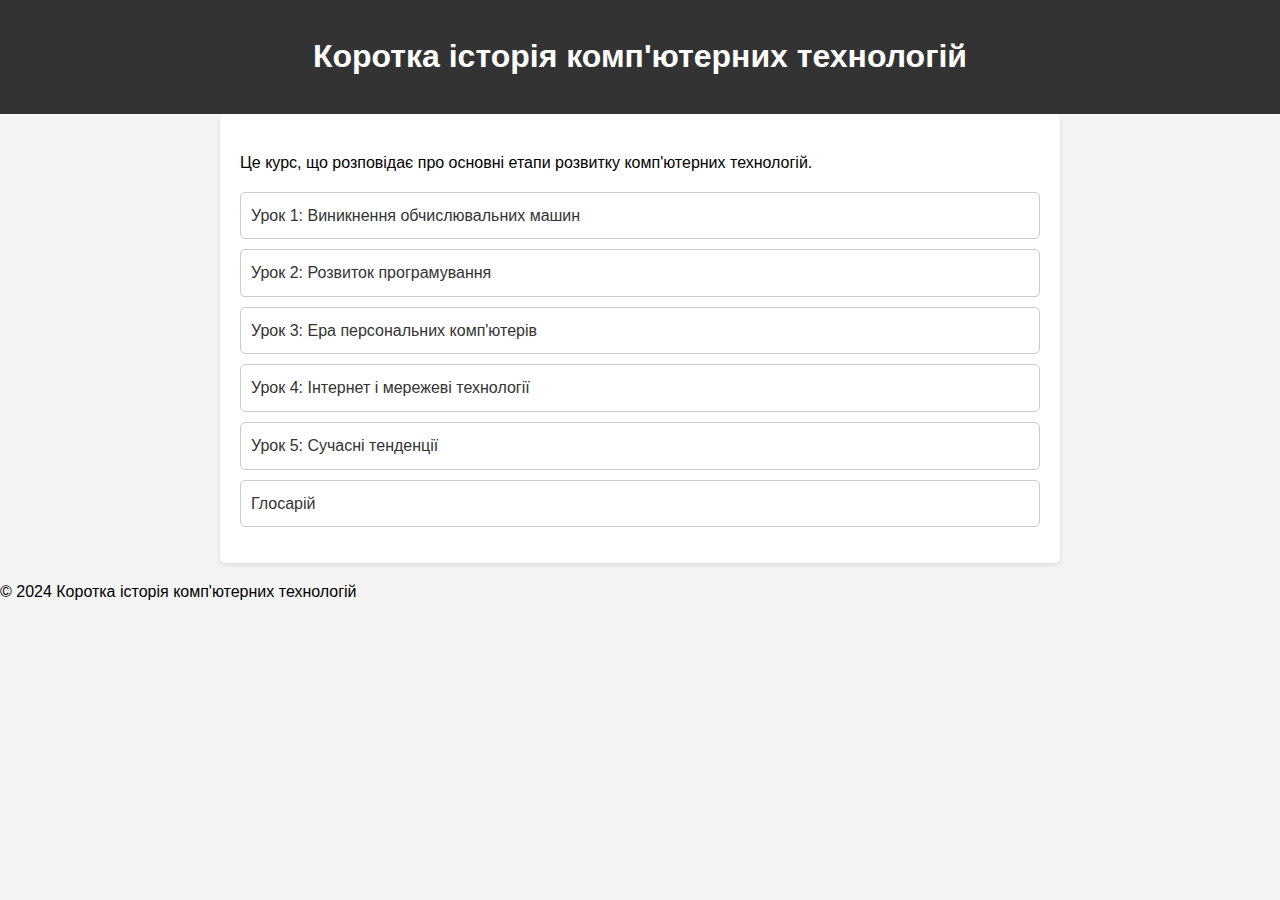
<file: index.html>
<!DOCTYPE html>
<html lang="en">
<head>
    <meta charset="UTF-8">
    <meta name="viewport" content="width=device-width, initial-scale=1.0">
    <title>Коротка історія комп'ютерних технологій</title>
    <link rel="stylesheet" href="assets/css/styles.css">
</head>
<body>
    <header>
        <h1>Коротка історія комп'ютерних технологій</h1>
    </header>
    <main>
        <p>Це курс, що розповідає про основні етапи розвитку комп'ютерних технологій.</p>
        <nav>
            <ul>
                <li><a href="lesson1.html">Урок 1: Виникнення обчислювальних машин</a></li>
                <li><a href="lesson2.html">Урок 2: Розвиток програмування</a></li>
                <li><a href="lesson3.html">Урок 3: Ера персональних комп'ютерів</a></li>
                <li><a href="lesson4.html">Урок 4: Інтернет і мережеві технології</a></li>
                <li><a href="lesson5.html">Урок 5: Сучасні тенденції</a></li>
                <li><a href="glossary.html">Глосарій</a></li>
            </ul>
        </nav>
    </main>
    <footer>
        <p>&copy; 2024 Коротка історія комп'ютерних технологій</p>
    </footer>
</body>
</html>
</file>
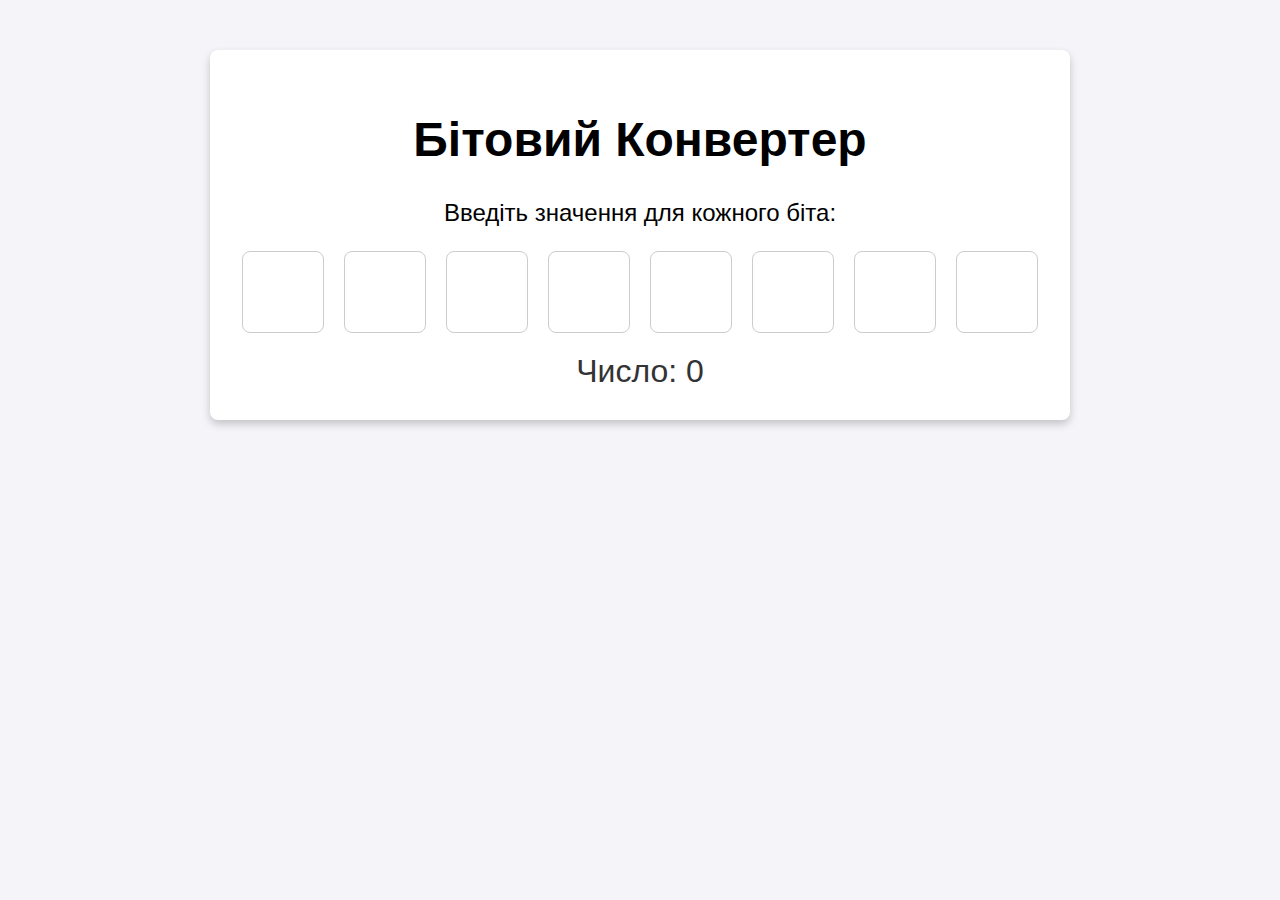
<file: demos/bits.html>
<!DOCTYPE html>
<html lang="en">
<head>
    <meta charset="UTF-8">
    <meta name="viewport" content="width=device-width, initial-scale=1.0">
    <title>Бітовий Конвертер</title>
    <style>
        body {
            font-family: Arial, sans-serif;
            text-align: center;
            margin: 0;
            padding: 0;
            background-color: #f4f4f9;
        }
        .container {
            max-width: 800px;
            margin: 50px auto;
            padding: 30px;
            background: #fff;
            border-radius: 8px;
            box-shadow: 0 4px 8px rgba(0, 0, 0, 0.2);
        }
        h1 {
            font-size: 3rem;
        }
        p {
            font-size: 1.5rem;
        }
        #bits {
            display: flex;
            justify-content: center;
            flex-wrap: nowrap;
        }
        .bit-input {
            margin: 0 10px;
        }
        .bit-input input {
            width: 60px;
            height: 60px;
            padding: 10px;
            font-size: 2rem;
            text-align: center;
            border-radius: 8px;
            border: 1px solid #ccc;
        }
        .result {
            margin-top: 20px;
            font-size: 2rem;
            color: #333;
        }
    </style>
</head>
<body>
    <div class="container">
        <h1>Бітовий Конвертер</h1>
        <p>Введіть значення для кожного біта:</p>
        <div id="bits">
            <!-- Поля для вводу значень бітів -->
            <div class="bit-input" id="bit-7"><input type="number" min="0" max="1" data-bit="7"></div>
            <div class="bit-input" id="bit-6"><input type="number" min="0" max="1" data-bit="6"></div>
            <div class="bit-input" id="bit-5"><input type="number" min="0" max="1" data-bit="5"></div>
            <div class="bit-input" id="bit-4"><input type="number" min="0" max="1" data-bit="4"></div>
            <div class="bit-input" id="bit-3"><input type="number" min="0" max="1" data-bit="3"></div>
            <div class="bit-input" id="bit-2"><input type="number" min="0" max="1" data-bit="2"></div>
            <div class="bit-input" id="bit-1"><input type="number" min="0" max="1" data-bit="1"></div>
            <div class="bit-input" id="bit-0"><input type="number" min="0" max="1" data-bit="0"></div>
        </div>
        <div class="result">
            Число: <span id="decimal">0</span>
        </div>
    </div>

    <script>
        // Отримання всіх полів вводу для бітів
        const bitInputs = document.querySelectorAll('[data-bit]');
        const decimalOutput = document.getElementById('decimal');

        // Функція для оновлення десяткового числа
        function updateDecimal() {
            let decimalValue = 0;
            bitInputs.forEach(input => {
                const bitPosition = parseInt(input.getAttribute('data-bit'), 10);
                const bitValue = parseInt(input.value, 10) || 0;

                // Перевірка на коректність введеного значення
                if (bitValue !== 0 && bitValue !== 1) {
                    input.value = 0; // Якщо значення некоректне, встановити 0
                }

                // Додавання значення біта до загальної суми
                decimalValue += bitValue * Math.pow(2, bitPosition);
            });

            // Виведення результату
            decimalOutput.textContent = decimalValue;
        }

        // Додавання обробника подій для кожного вводу
        bitInputs.forEach(input => {
            input.addEventListener('input', updateDecimal);
        });

        // Ініціалізація значення
        updateDecimal();
    </script>
</body>
</html>
</file>
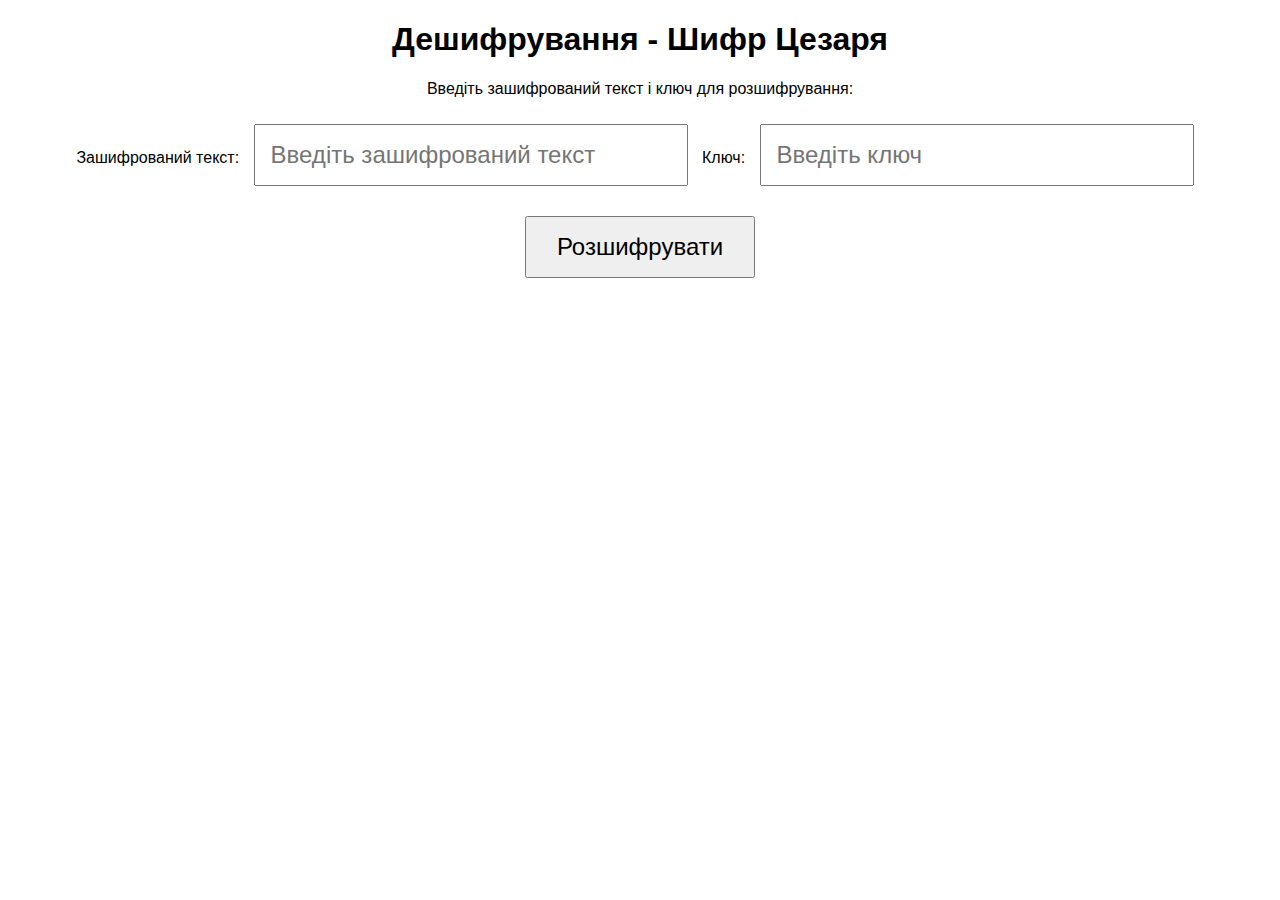
<file: demos/caesar_decrypt.html>
<!DOCTYPE html>
<html lang="uk">
<head>
    <meta charset="UTF-8">
    <meta name="viewport" content="width=device-width, initial-scale=1.0">
    <title>Дешифрування - Шифр Цезаря</title>
    <style>
        body {
            font-family: Arial, sans-serif;
            text-align: center;
            margin: 20px;
        }

        input {
            margin: 10px;
            padding: 15px;
            font-size: 1.5em;
            width: 400px;
        }

        button {
            padding: 15px 30px;
            font-size: 1.5em;
            cursor: pointer;
            margin-top: 20px;
        }

        #result {
            margin-top: 20px;
            font-size: 1.8em;
            font-weight: bold;
            color: #4CAF50;
        }

        @media screen and (max-width: 768px) {
            input {
                width: 90%;
            }

            button {
                width: 90%;
            }
        }

    </style>
</head>
<body>
    <h1>Дешифрування - Шифр Цезаря</h1>
    <p>Введіть зашифрований текст і ключ для розшифрування:</p>

    <label for="text">Зашифрований текст: </label>
    <input type="text" id="text" placeholder="Введіть зашифрований текст">

    <label for="key">Ключ: </label>
    <input type="number" id="key" placeholder="Введіть ключ">

    <button onclick="decryptText()">Розшифрувати</button>

    <div id="result"></div>

    <script>
        function decryptText() {
            const text = document.getElementById('text').value;
            const key = parseInt(document.getElementById('key').value);
            const resultDiv = document.getElementById('result');

            if (!text || isNaN(key)) {
                resultDiv.textContent = 'Будь ласка, введіть зашифрований текст і ключ.';
                resultDiv.style.color = 'red';
                return;
            }

            const alphabet = 'абвгґдежзийіклмнопрстуфхцчшщьюя';
            const alphabetLength = alphabet.length;

            const decrypt = (char, shift) => {
                const index = alphabet.indexOf(char);
                if (index === -1) {
                    return char;
                }
                return alphabet[(index - shift + alphabetLength) % alphabetLength];
            };

            const decryptedText = text
                .toLowerCase()
                .split('')
                .map(char => decrypt(char, key))
                .join('');

            resultDiv.textContent = `Розшифрований текст: ${decryptedText}`;
            resultDiv.style.color = '#4CAF50';
        }
    </script>
</body>
</html>
</file>
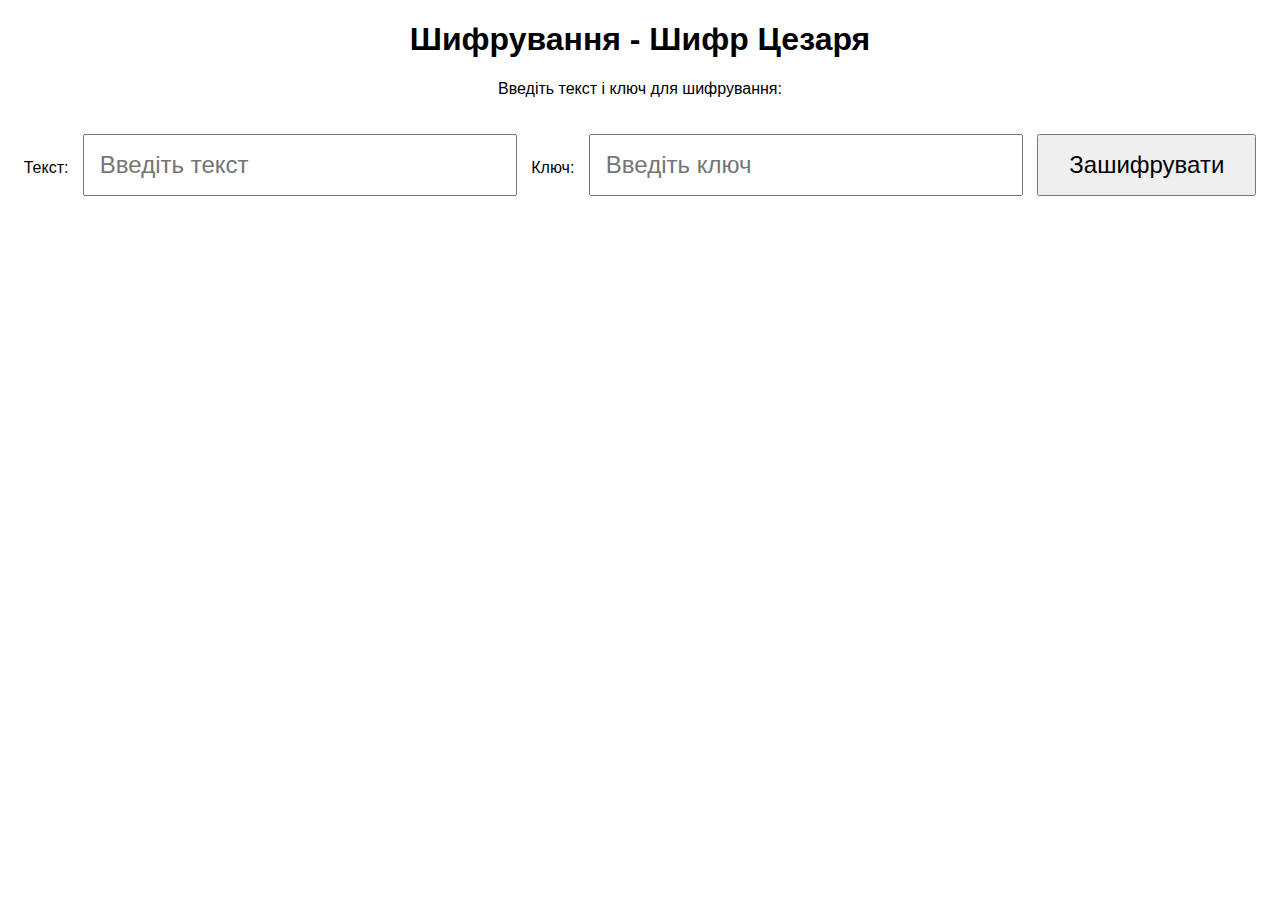
<file: demos/caesar_encrypt.html>
<!DOCTYPE html>
<html lang="uk">
<head>
    <meta charset="UTF-8">
    <meta name="viewport" content="width=device-width, initial-scale=1.0">
    <title>Шифрування - Шифр Цезаря</title>
    <style>
        body {
            font-family: Arial, sans-serif;
            text-align: center;
            margin: 20px;
        }

        input {
            margin: 10px;
            padding: 15px;
            font-size: 1.5em;
            width: 400px;
        }

        button {
            padding: 15px 30px;
            font-size: 1.5em;
            cursor: pointer;
            margin-top: 20px;
        }

        #result {
            margin-top: 20px;
            font-size: 1.8em;
            font-weight: bold;
            color: #4CAF50;
        }

        @media screen and (max-width: 768px) {
            input {
                width: 90%;
            }

            button {
                width: 90%;
            }
        }

    </style>
</head>
<body>
    <h1>Шифрування - Шифр Цезаря</h1>
    <p>Введіть текст і ключ для шифрування:</p>

    <label for="text">Текст: </label>
    <input type="text" id="text" placeholder="Введіть текст">

    <label for="key">Ключ: </label>
    <input type="number" id="key" placeholder="Введіть ключ">

    <button onclick="encryptText()">Зашифрувати</button>

    <div id="result"></div>

    <script>
        function encryptText() {
            const text = document.getElementById('text').value;
            const key = parseInt(document.getElementById('key').value);
            const resultDiv = document.getElementById('result');

            if (!text || isNaN(key)) {
                resultDiv.textContent = 'Будь ласка, введіть текст і ключ.';
                resultDiv.style.color = 'red';
                return;
            }

            const alphabet = 'абвгґдежзийіклмнопрстуфхцчшщьюя';
            const alphabetLength = alphabet.length;

            const encrypt = (char, shift) => {
                const index = alphabet.indexOf(char);
                if (index === -1) {
                    return char;
                }
                return alphabet[(index + shift + alphabetLength) % alphabetLength];
            };

            const encryptedText = text
                .toLowerCase()
                .split('')
                .map(char => encrypt(char, key))
                .join('');

            resultDiv.textContent = `Зашифрований текст: ${encryptedText}`;
            resultDiv.style.color = '#4CAF50';
        }
    </script>
</body>
</html>
</file>
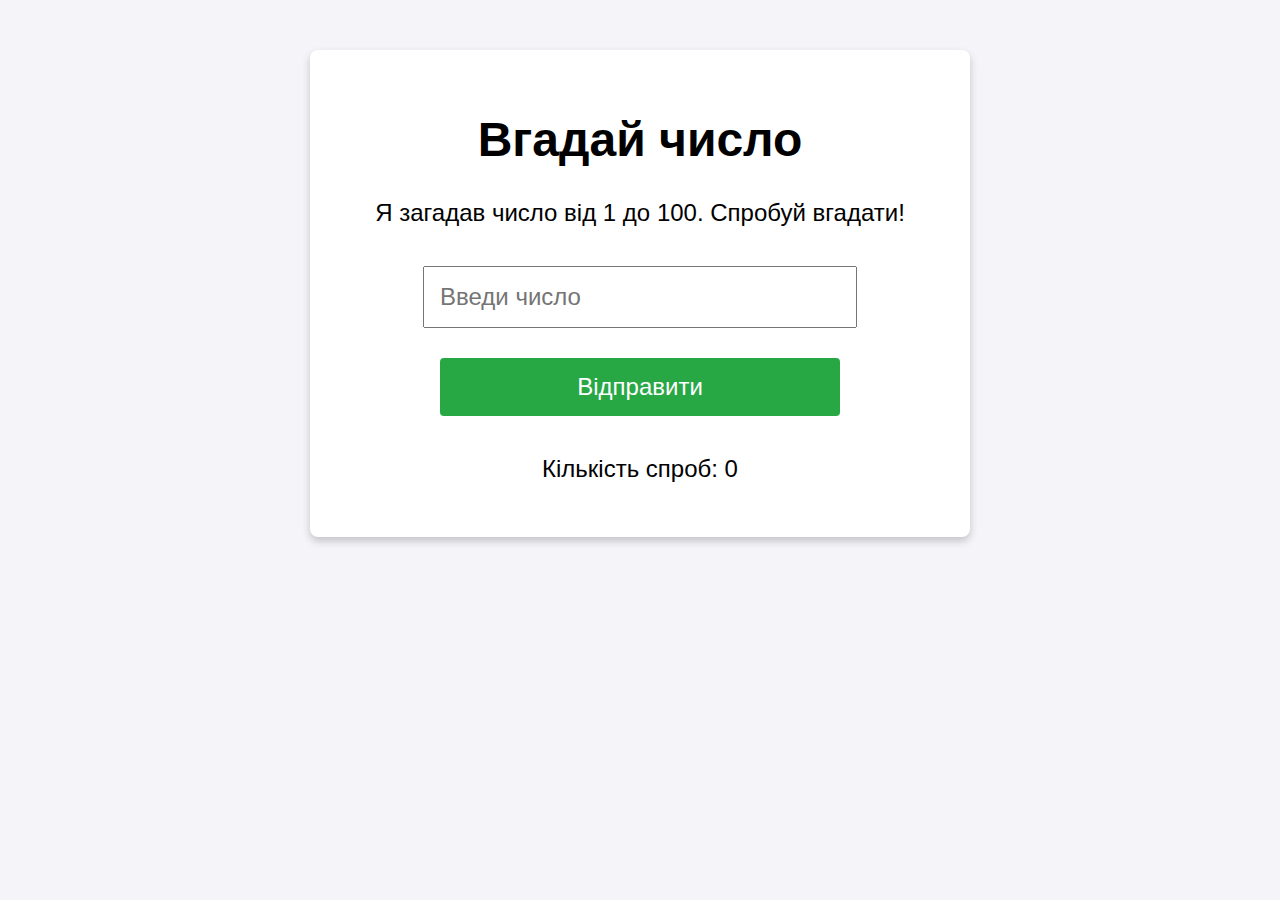
<file: demos/guessTheNumber.html>
<!DOCTYPE html>
<html lang="en">
<head>
    <meta charset="UTF-8">
    <meta name="viewport" content="width=device-width, initial-scale=1.0">
    <title>Вгадай число</title>
    <style>
        body {
            font-family: Arial, sans-serif;
            text-align: center;
            margin: 0;
            padding: 0;
            background-color: #f4f4f9;
        }
        .container {
            max-width: 600px;
            margin: 50px auto;
            padding: 30px;
            background: #fff;
            border-radius: 8px;
            box-shadow: 0 4px 8px rgba(0, 0, 0, 0.2);
        }
        h1 {
            font-size: 3rem;
        }
        p {
            font-size: 1.5rem;
        }
        input, button {
            padding: 15px;
            font-size: 1.5rem;
            margin: 15px 0;
            width: 90%;
            max-width: 400px;
        }
        button {
            background-color: #28a745;
            color: white;
            border: none;
            border-radius: 4px;
            cursor: pointer;
        }
        button:hover {
            background-color: #218838;
        }
        @media (max-width: 768px) {
            h1 {
                font-size: 2rem;
            }
            p, input, button {
                font-size: 1.2rem;
            }
        }
    </style>
</head>
<body>
    <div class="container">
        <h1>Вгадай число</h1>
        <p>Я загадав число від 1 до 100. Спробуй вгадати!</p>
        <input type="number" id="guess" placeholder="Введи число" />
        <button id="submit">Відправити</button>
        <p id="result"></p>
        <p>Кількість спроб: <span id="attempts">0</span></p>
    </div>

    <script>
        // Генерація випадкового числа від 1 до 100
        const numberToGuess = Math.floor(Math.random() * 100) + 1;

        // Вибір елементів DOM
        const result = document.getElementById('result');
        const guessInput = document.getElementById('guess');
        const submitButton = document.getElementById('submit');
        const attemptsElement = document.getElementById('attempts');

        let attempts = 0; // Лічильник спроб

        // Обробник натискання кнопки "Відправити"
        submitButton.addEventListener('click', () => {
            const userGuess = parseInt(guessInput.value, 10);

            // Перевірка на коректність введеного числа
            if (isNaN(userGuess) || userGuess < 1 || userGuess > 100) {
                result.textContent = "Будь ласка, введіть число від 1 до 100.";
                return;
            }

            // Збільшення лічильника спроб
            attempts++;
            attemptsElement.textContent = attempts;

            // Порівняння введеного числа із загаданим
            if (userGuess < numberToGuess) {
                result.textContent = "Більше!";
            } else if (userGuess > numberToGuess) {
                result.textContent = "Менше!";
            } else {
                result.textContent = "Вітаю! Ти вгадав число!";
            }

            // Очищення поля вводу
            guessInput.value = "";
        });
    </script>
</body>
</html>
</file>
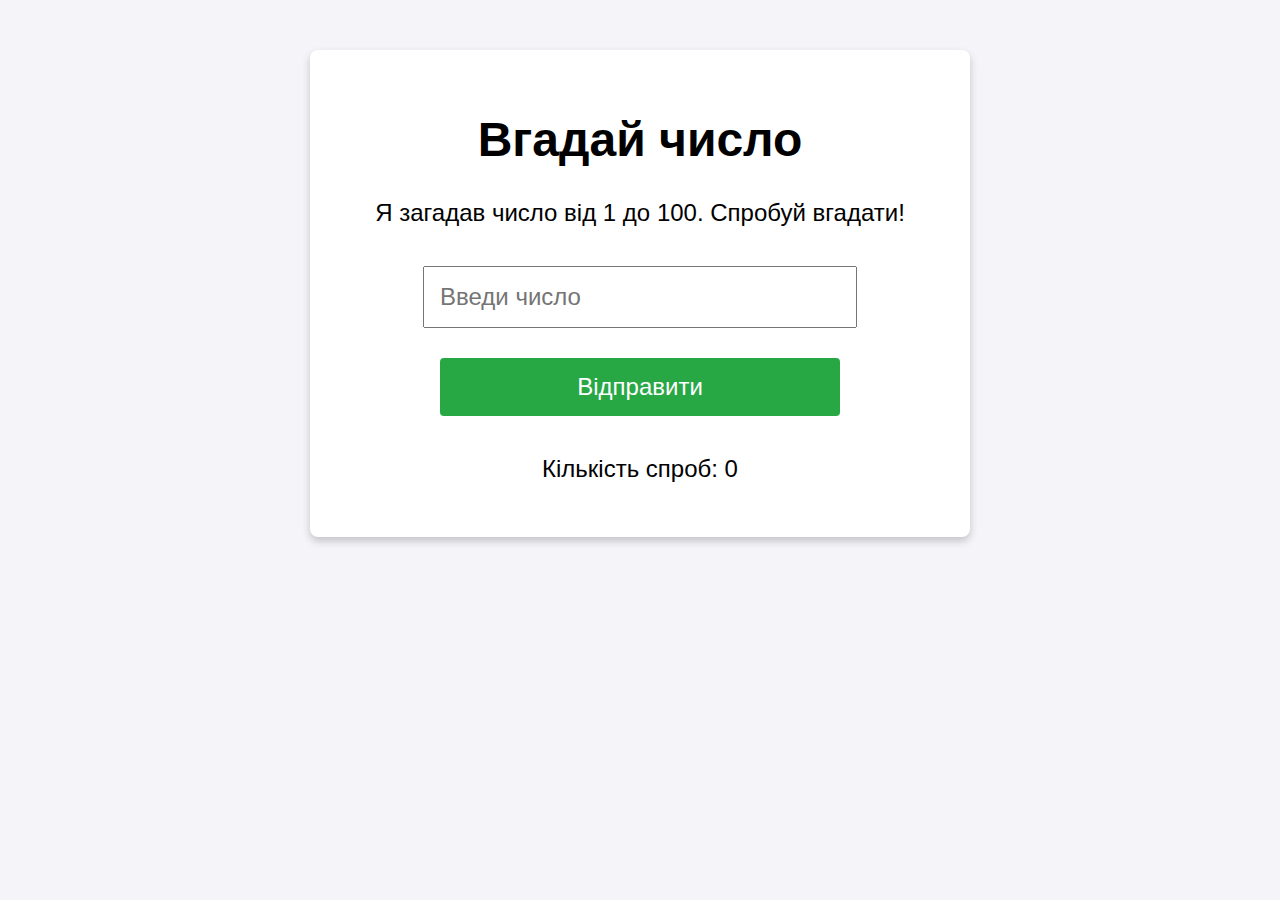
<file: demos/guessTheNumberAlg.html>
<!DOCTYPE html>
<html lang="en">
<head>
    <meta charset="UTF-8">
    <meta name="viewport" content="width=device-width, initial-scale=1.0">
    <title>Вгадай число</title>
    <style>
        body {
            font-family: Arial, sans-serif;
            text-align: center;
            margin: 0;
            padding: 0;
            background-color: #f4f4f9;
        }
        .container {
            max-width: 600px;
            margin: 50px auto;
            padding: 30px;
            background: #fff;
            border-radius: 8px;
            box-shadow: 0 4px 8px rgba(0, 0, 0, 0.2);
        }
        h1 {
            font-size: 3rem;
        }
        p {
            font-size: 1.5rem;
        }
        input, button {
            padding: 15px;
            font-size: 1.5rem;
            margin: 15px 0;
            width: 90%;
            max-width: 400px;
        }
        button {
            background-color: #28a745;
            color: white;
            border: none;
            border-radius: 4px;
            cursor: pointer;
        }
        button:hover {
            background-color: #218838;
        }
        @media (max-width: 768px) {
            h1 {
                font-size: 2rem;
            }
            p, input, button {
                font-size: 1.2rem;
            }
        }
    </style>
</head>
<body>
    <div class="container">
        <h1>Вгадай число</h1>
        <p>Я загадав число від 1 до 100. Спробуй вгадати!</p>
        <input type="number" id="guess" placeholder="Введи число" />
        <button id="submit">Відправити</button>
        <p id="result"></p>
        <p>Кількість спроб: <span id="attempts">0</span></p>
        <p id="binary-result" style="display: none;"></p>
    </div>

    <script>
        // Генерація випадкового числа від 1 до 100
        const numberToGuess = Math.floor(Math.random() * 100) + 1;

        // Вибір елементів DOM
        const result = document.getElementById('result');
        const guessInput = document.getElementById('guess');
        const submitButton = document.getElementById('submit');
        const attemptsElement = document.getElementById('attempts');
        const binaryResult = document.getElementById('binary-result');

        let attempts = 0; // Лічильник спроб
        let binaryMessage = ""; // Повідомлення для результату бінарного пошуку

        // Обробник натискання кнопки "Відправити"
        submitButton.addEventListener('click', () => {
            const userGuess = parseInt(guessInput.value, 10);

            // Перевірка на коректність введеного числа
            if (isNaN(userGuess) || userGuess < 1 || userGuess > 100) {
                result.textContent = "Будь ласка, введіть число від 1 до 100.";
                return;
            }

            // Збільшення лічильника спроб
            attempts++;
            attemptsElement.textContent = attempts;

            // Порівняння введеного числа із загаданим
            if (userGuess < numberToGuess) {
                result.textContent = "Більше!";
            } else if (userGuess > numberToGuess) {
                result.textContent = "Менше!";
            } else {
                result.textContent = "Вітаю! Ти вгадав число!";
                binaryResult.style.display = "block";
                binaryResult.textContent = binaryMessage;
            }

            // Очищення поля вводу
            guessInput.value = "";
        });

        // Бінарний пошук: визначення числа за мінімальну кількість спроб
        let low = 1;
        let high = 100;
        let binaryAttempts = 0;
        const binarySearch = () => {
            if (low > high) return;

            binaryAttempts++;
            const mid = Math.floor((low + high) / 2);
            if (mid < numberToGuess) {
                low = mid + 1; // Зміщення нижньої межі
            } else if (mid > numberToGuess) {
                high = mid - 1; // Зміщення верхньої межі
            } else {
                // Збереження результату бінарного пошуку
                binaryMessage = `Алгоритм вгадав число ${mid} за ${binaryAttempts} спроб.`;
                return;
            }
            binarySearch();
        };
        binarySearch();
    </script>
</body>
</html>
</file>
<file: assets/css/styles.css>
/* Базовий стиль */
body {
    font-family: Arial, sans-serif;
    margin: 0;
    padding: 0;
    line-height: 1.6;
    background-color: #f4f4f4;
}

header {
    background: #333;
    color: #fff;
    padding: 10px 20px;
    text-align: center;
}

main {
    padding: 20px;
    max-width: 800px; /* Максимальна ширина контенту */
    margin: 0 auto; /* Вирівнювання по центру */
    background: #fff; /* Фон для контенту */
    box-shadow: 0 2px 5px rgba(0, 0, 0, 0.1); /* Легка тінь */
    border-radius: 5px; /* Округлені кути */
}

nav ul {
    list-style: none;
    padding: 0;
}

nav ul li {
    margin: 10px 0;
}

nav ul li a {
    text-decoration: none;
    color: #333;
    background: #fff;
    padding: 10px;
    display: block;
    border: 1px solid #ccc;
    border-radius: 5px;
}

nav ul li a:hover {
    background: #ddd;
}

/* Адаптивність */
@media (max-width: 600px) {
    nav ul li a {
        font-size: 14px;
    }

    main {
        padding: 10px; /* Менші відступи для вузьких екранів */
    }
}
</file>
